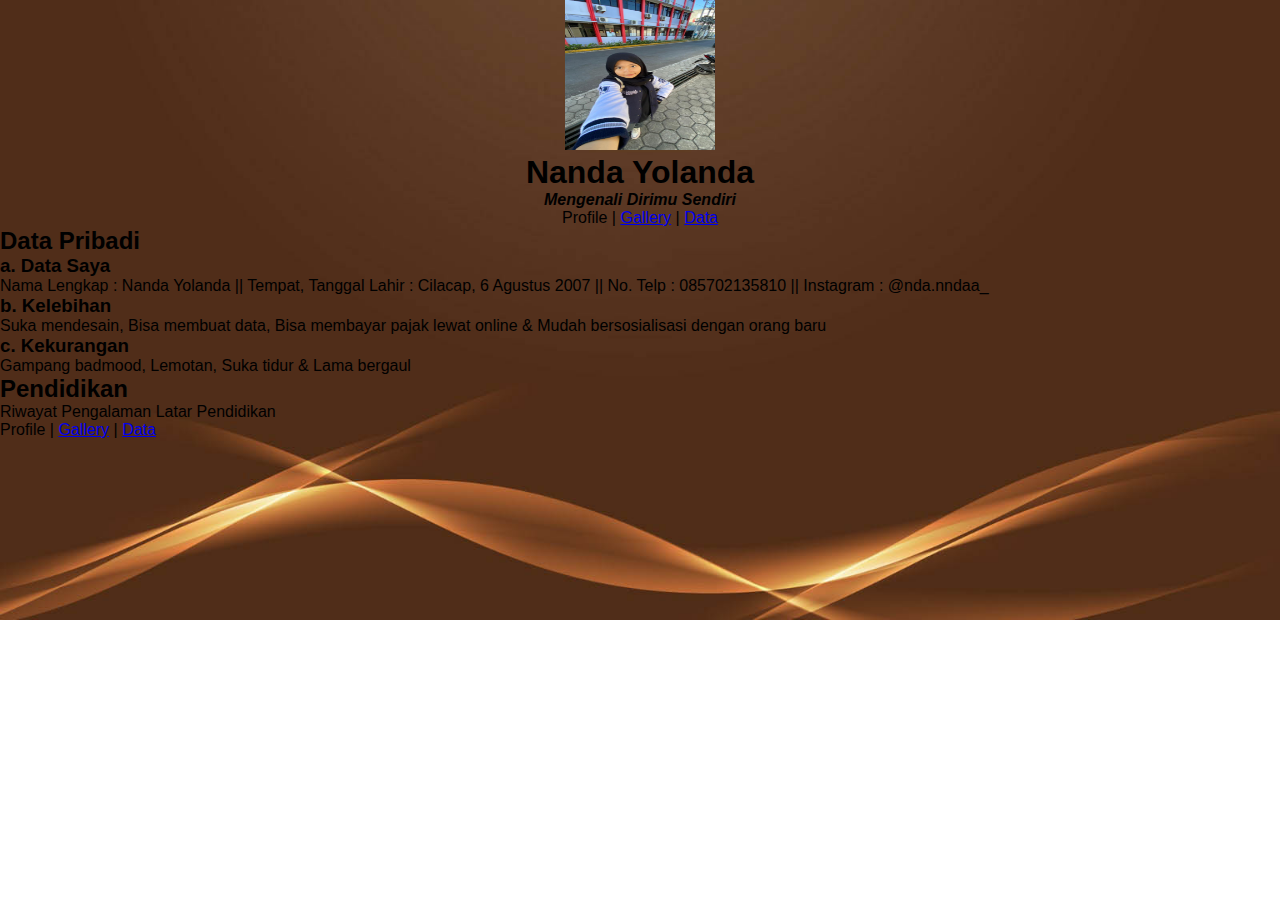
<file: index.html>
<!DOCTYPE HTML>
<html>
<head>
<title>Bio Data Pribadi</title>
<link rel="stylesheet" href="asset/css/Profile.css">
</head>
<body style="background-image: url('asset/images backgrounds/background.jpg'); background-size: cover; background-position: center;"></body>

<center>
<img src="asset/images nda/Nanda.jpeg" width="150" height="150">
<h1>Nanda Yolanda</h1>
<p>
<i><b>Mengenali Dirimu Sendiri</b></i>
</p>
<p>
Profile |
<a href="Gallery.html">Gallery</a> |
<a href="Data.html">Data</a>
</p>
</center>
<h2>Data Pribadi</h2>
<h3>a. Data Saya</h3>
<p>
    Nama Lengkap : Nanda Yolanda || Tempat, Tanggal Lahir : Cilacap, 6 Agustus 2007 || No. Telp : 085702135810 || Instagram : @nda.nndaa_
</p>
<h3>b. Kelebihan</h3>
<p>
    Suka mendesain, Bisa membuat data, Bisa membayar pajak lewat online & Mudah bersosialisasi dengan orang baru
    </p>
    <h3>c. Kekurangan</h3>
    <p>
        Gampang badmood, Lemotan, Suka tidur & Lama bergaul
    </p>
    <h2>Pendidikan</h2>
    Riwayat Pengalaman Latar Pendidikan</h2>
    </body>
    </html>
    
    <p>
    Profile |
    <a href="Gallery.html">Gallery</a> |
    <a href="Data.html">Data</a>
    </p>
</file>
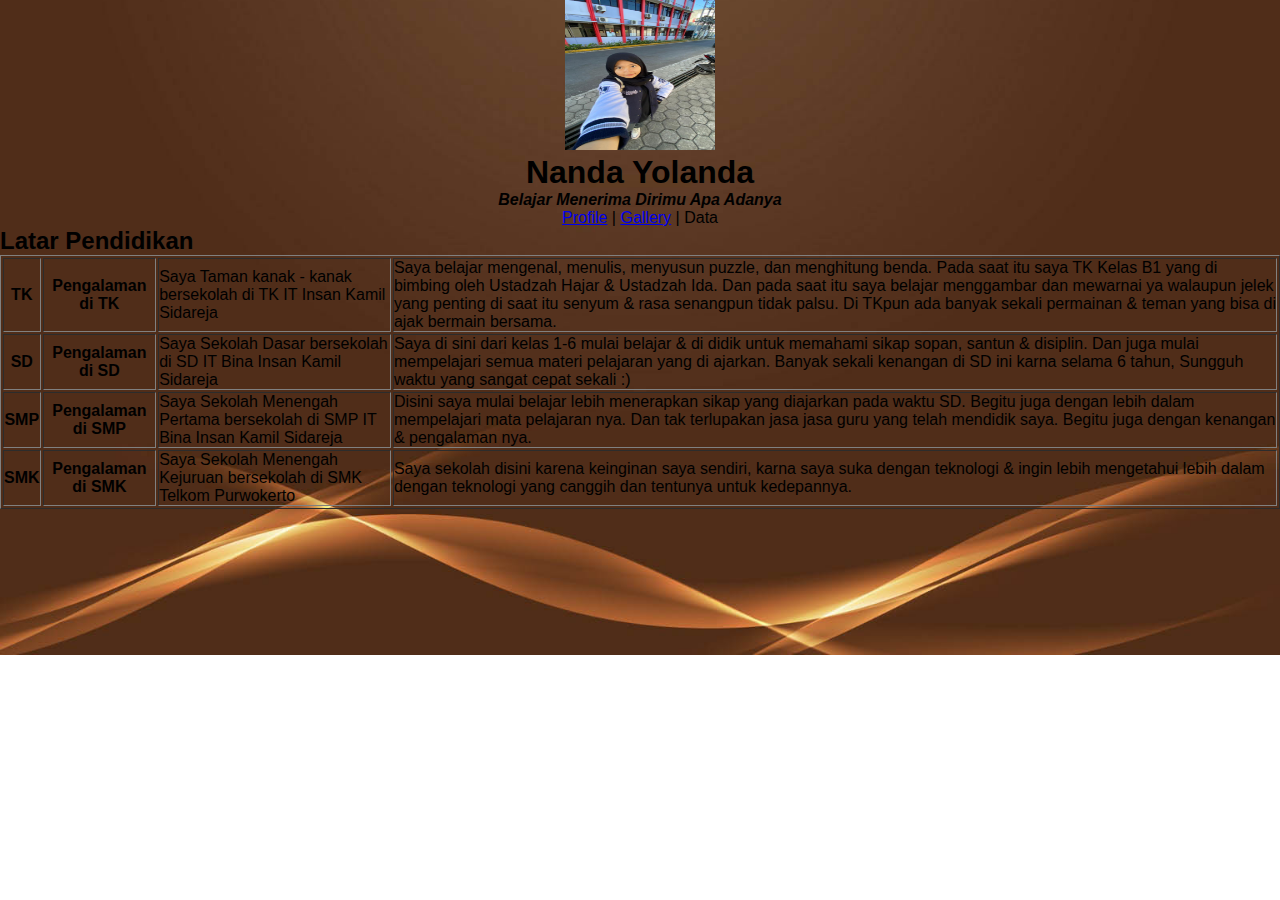
<file: Data.html>
<!DOCTYPE HTML>
<html>
<head>
<title>Data</title>
<link rel="stylesheet" href="asset/css/Data.css">
</head>
<body style="background-image: url('asset/images backgrounds/background.jpg'); background-size: cover; background-position: center;"></body>

<center>
    <img src="asset/images nda/Nanda.jpeg" width="150" height="150">
    <h1>Nanda Yolanda</h1>
    <p><i><b>Belajar Menerima Dirimu Apa Adanya</b></i></p>
    <p>
    <a href="index.html">Profile</a> |
    <a href="Gallery.html">Gallery</a> | Data
    </p>
    </center>
    <h2><a name="TOP">Latar Pendidikan</a></h2>
    <table width="100%" border="1">
    <tr>
    <th>TK</th>
    <th>Pengalaman di TK</th>
    <td>Saya Taman kanak - kanak  bersekolah di TK IT Insan Kamil
        Sidareja</td>
    <td>Saya belajar mengenal, menulis, menyusun puzzle, dan menghitung
        benda. Pada saat itu saya TK Kelas B1 yang di bimbing oleh Ustadzah
        Hajar & Ustadzah Ida. Dan pada saat itu saya belajar menggambar dan mewarnai ya walaupun jelek yang penting di saat itu senyum & rasa
        senangpun tidak palsu. Di TKpun ada banyak sekali permainan & teman yang bisa di ajak bermain bersama.</td>
    </tr>

    <th>SD</th>
    <th>Pengalaman di SD</th>
    <td>Saya Sekolah Dasar bersekolah di SD IT Bina Insan Kamil Sidareja</td>
    <td>Saya di sini dari kelas 1-6 mulai belajar & di didik untuk memahami sikap
        sopan, santun & disiplin. Dan juga mulai mempelajari semua materi pelajaran yang di ajarkan. Banyak sekali kenangan di SD ini karna selama 6 tahun, Sungguh waktu yang sangat cepat sekali :)</td>
    </tr>

    <th>SMP</th>
    <th>Pengalaman di SMP</th>
    <td>Saya Sekolah Menengah Pertama bersekolah di SMP IT Bina
        Insan Kamil Sidareja</td>
    <td>Disini saya mulai belajar lebih menerapkan sikap yang diajarkan pada waktu SD. Begitu juga dengan lebih dalam mempelajari mata pelajaran nya. Dan tak terlupakan jasa jasa guru yang telah mendidik saya. Begitu juga dengan kenangan & pengalaman nya.</td>
    </tr>

    <th>SMK</th>
    <th>Pengalaman di SMK</th>
    <td>Saya Sekolah Menengah Kejuruan bersekolah di SMK
        Telkom Purwokerto</td>
    <td>Saya sekolah disini karena keinginan saya sendiri, karna saya
        suka dengan teknologi & ingin lebih mengetahui lebih dalam
        dengan teknologi yang canggih dan tentunya untuk kedepannya.</td>
    </tr>

    </table>
    
    </td>
    </tr>
</file>
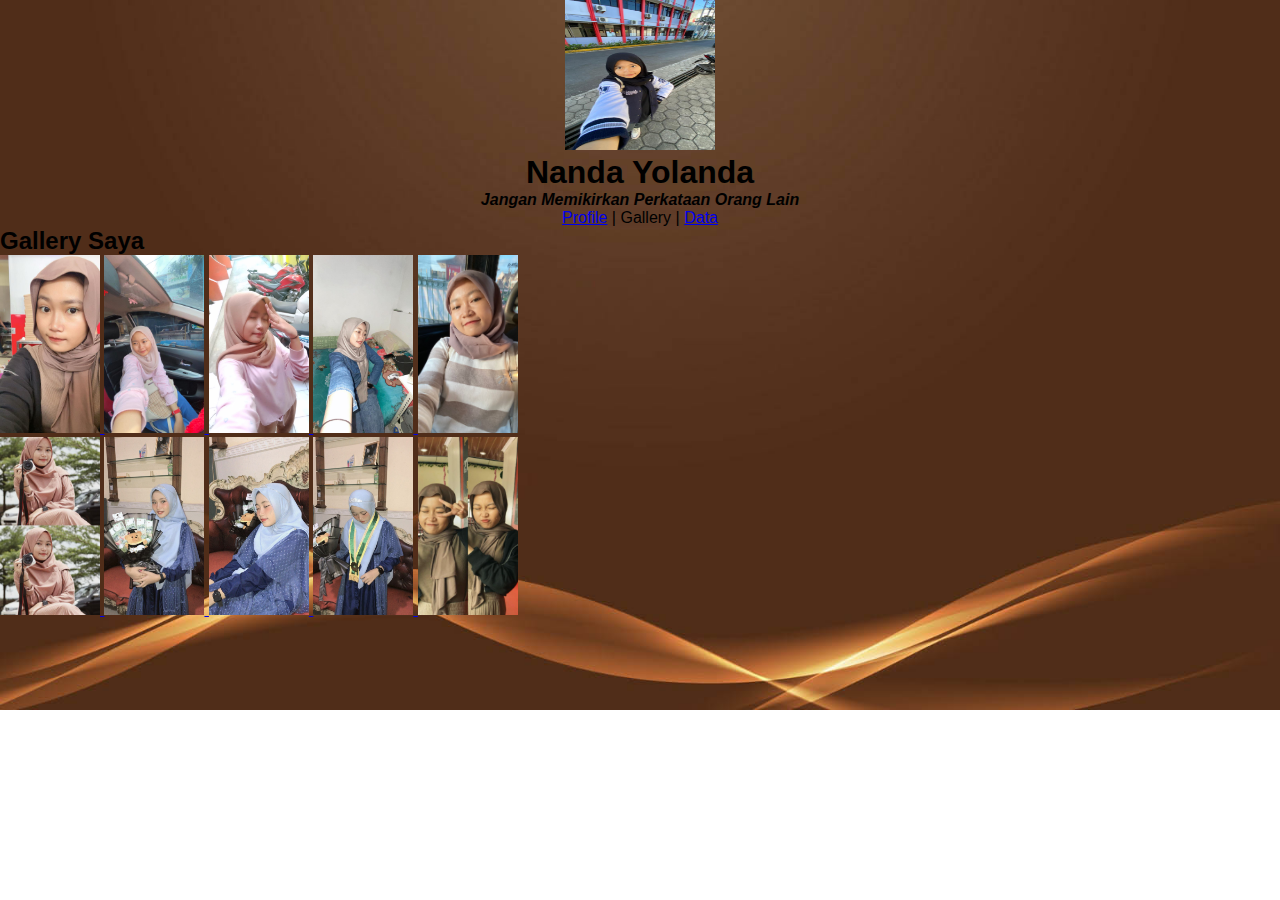
<file: Gallery.html>
<!DOCTYPE HTML>
<html>
<head>
<title>Gallery Foto</title>
<link rel="stylesheet" href="asset/css/Gallery.css">
</head>
<body style="background-image: url('asset/images backgrounds/background.jpg'); background-size: cover; background-position: center;"></body>

    <center>
        <img src="asset/images nda/Nanda.jpeg" width="150" height="150">
        <h1>Nanda Yolanda</h1>
        <p>
        <i><b>Jangan Memikirkan Perkataan Orang Lain</b></i>
        </p>
        <p>
        <a href="index.html">Profile</a> | Gallery |
        <a href="Data.html">Data</a>
        </p>
        </center>
        <h2>Gallery Saya</h2>
        <!-- salin awal  -->
        <p>
        <a href="asset/images nda/17.jpeg" target="_blank">
        <img src="asset/images nda/17.jpeg" width="100" alt="gallery 1" />
        </a>
        <a href="asset/images nda/6.jpg" target="_blank">
        <img src="asset/images nda/6.jpg" width="100" alt="gallery 2" />
        </a>
        <a href="asset/images nda/14.jpeg" target="_blank">
        <img src="asset/images nda/14.jpeg" width="100" alt="gallery 3" />
        </a>
        <a href="asset/images nda/16.jpeg" target="_blank">
        <img src="asset/images nda/16.jpeg" width="100" alt="gallery 4" />
        </a>
        <a href="asset/images nda/5.jpeg" target="_blank">
        <img src="asset/images nda/5.jpeg" width="100" alt="gallery 5" />
        </a>
        </p>
        <!-- salin akhir -->
        <!-- salin awal  -->
        <p>
            <a href="asset/images nda/18.jpeg" target="_blank">
            <img src="asset/images nda/18.jpeg" width="100" alt="gallery 1" />
            </a>
            <a href="asset/images nda/20.jpg" target="_blank">
            <img src="asset/images nda/20.jpg" width="100" alt="gallery 2" />
            </a>
            <a href="asset/images nda/22.jpg" target="_blank">
            <img src="asset/images nda/22.jpg" width="100" alt="gallery 3" />
            </a>
            <a href="asset/images nda/21.jpg" target="_blank">
            <img src="asset/images nda/21.jpg" width="100" alt="gallery 4" />
            </a>
            <a href="asset/images nda/19.jpeg" target="_blank">
            <img src="asset/images nda/19.jpeg" width="100" alt="gallery 5" />
            </a>
            </p>
            <!-- salin akhir -->
        <!-- salin awal  -->

        </body>
        </html>
</file>
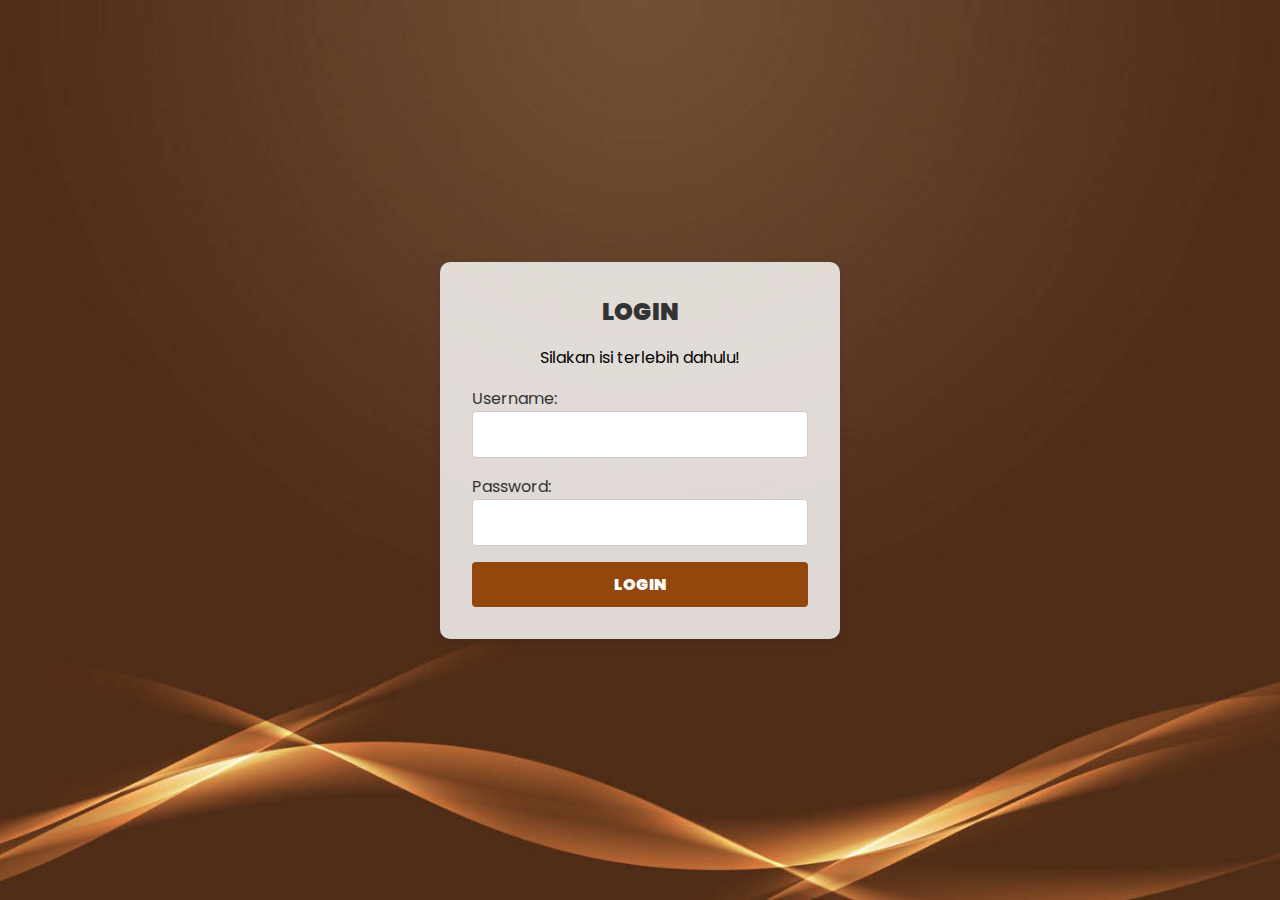
<file: login.html>
<!DOCTYPE html>
<html lang="en">
<head>
    <meta charset="UTF-8">
    <meta name="viewport" content="width=device-width, initial-scale=1.0">
    <title>Login</title>
    <link rel="stylesheet" href="asset/css/styles.css">
    <link href="https://fonts.googleapis.com/css2?family=Poppins:wght@400;600&display=swap" rel="stylesheet">
    <style>
        body {
            height: 100vh;
            display: flex;
            justify-content: center;
            align-items: center;
            background-image: url('asset/images backgrounds/background.jpg'); /* Ganti dengan path gambar Anda */
            background-size: cover;
            background-position: center;
            margin: 0;
        }
    </style>
</head>
<body>
    <div class="box">
        <div class="container">
            <div class="top-header">
                <h2><strong>LOGIN</strong></h2> <!-- Teks WELCOME ditebalkan -->
                <span>Silakan isi terlebih dahulu!</span>
            </div>
            <form id="loginForm">
                <div>
                    <label for="username">Username: </label>
                    <input type="text" name="username" id="username">
                </div>
                <div>
                    <label for="password">Password: </label>
                    <input type="password" name="password" id="password">
                </div>
                <button type="submit"><strong>LOGIN</strong></button> <!-- Teks LOGIN ditebalkan -->
            </form>
        </div>
    </div>
    <script src="asset/js/script.js"></script>
</body>
</html>
</file>
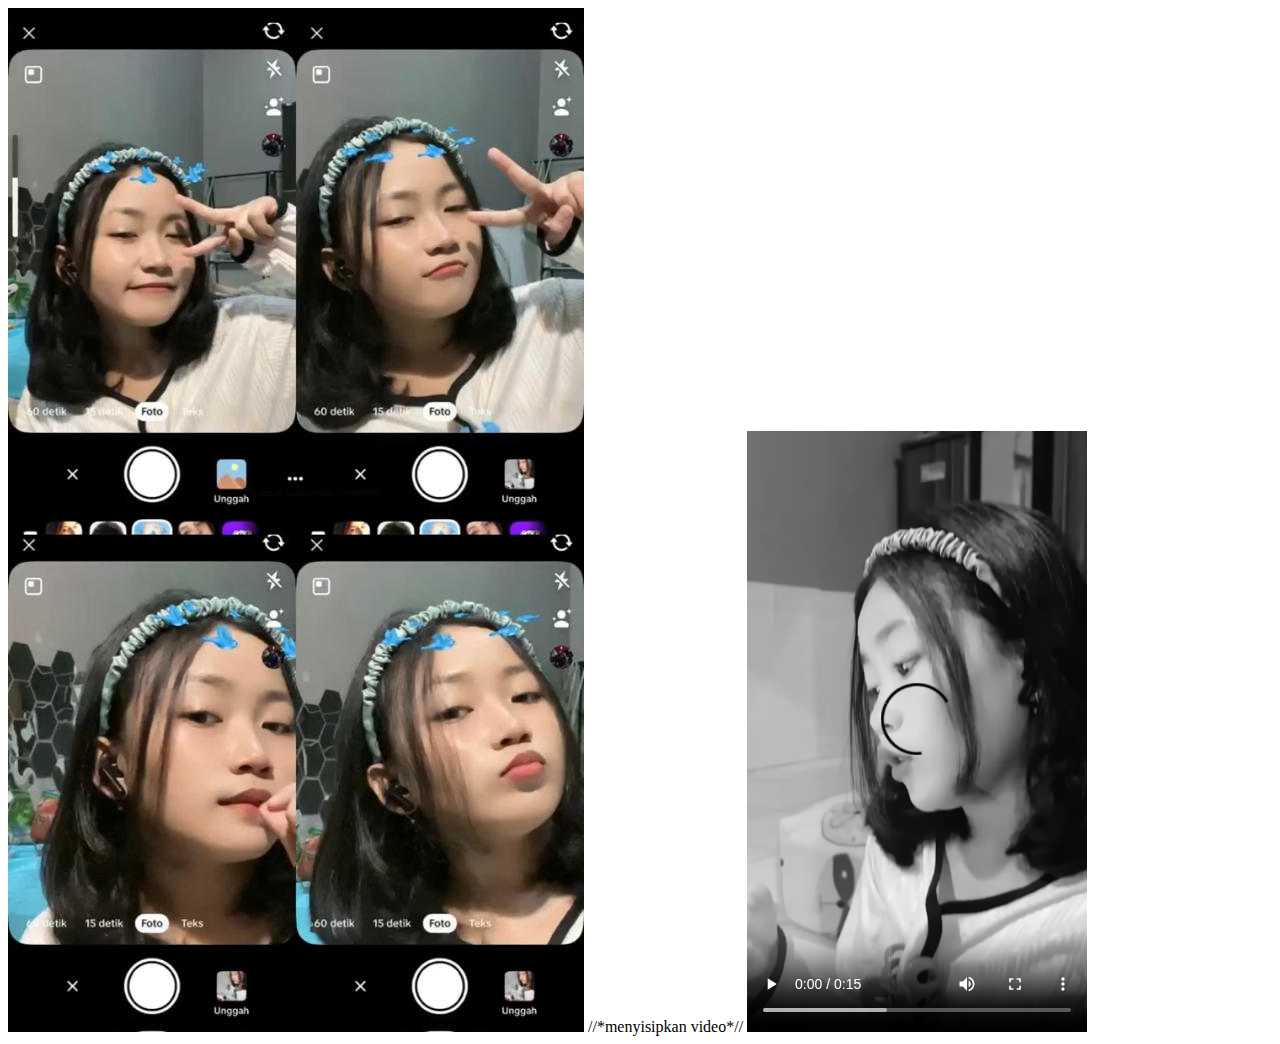
<file: Membuat video.html>
<!DOCTYPE html>
<html>
<head>
    <title>HTML lanjut media</title>
    </head>
    
<body>
    <img src="Ndaa.jpeg">
    //*menyisipkan video*//
</body>
    <video width="340" controls>
    <source src="asset/videos/Nandaa.mp4" type="video/mp4">
    //*menyisipkan video*//

    <source src="asset/music/NandaaMusic.mp3" type="NandaaMusic/mp3"
    //*menyisipkan audio*//

<object data="ID CARD AYANG"

    </video>
</body>
</html>
</file>
<file: asset/css/Profile.css>
*{
    margin: 0;
    padding: 0;
    outline: 0;
    font-family: 'Open Sans', sans-serif;
}
body {
    background-image: url('../asset/images backgrounds/background.jpg');
    background-size: cover; /* Gambar akan memenuhi seluruh area dengan rasio yang benar */
    background-position: center; /* Posisikan gambar di tengah */
    background-repeat: no-repeat; /* Hindari pengulangan gambar */
}
</file>
<file: asset/css/Data.css>
*{
    margin: 0;
    padding: 0;
    outline: 0;
    font-family: 'Open Sans', sans-serif;
}
body {
    background-image: url('../asset/images backgrounds/background.jpg');
    background-size: cover; /* Gambar akan memenuhi seluruh area dengan rasio yang benar */
    background-position: center; /* Posisikan gambar di tengah */
    background-repeat: no-repeat; /* Hindari pengulangan gambar */
}
</file>
<file: asset/css/Gallery.css>
*{
    margin: 0;
    padding: 0;
    outline: 0;
    font-family: 'Open Sans', sans-serif;
}
body {
    background-image: url('../asset/images backgrounds/background.jpg');
    background-size: cover; /* Gambar akan memenuhi seluruh area dengan rasio yang benar */
    background-position: center; /* Posisikan gambar di tengah */
    background-repeat: no-repeat; /* Hindari pengulangan gambar */
}
</file>
<file: asset/css/styles.css>
/* Reset CSS */
* {
    margin: 0;
    padding: 0;
    box-sizing: border-box;
    font-family: 'Poppins', sans-serif; /* Menggunakan font Poppins */
}

/* Body Styling */
body {
    height: 100vh;
    display: flex;
    justify-content: center;
    align-items: center;
    background-image: url('asset/images backgrounds/background.jpg'); /* Ganti dengan path gambar Anda */
    background-size: cover;
    background-position: center;
}

/* Box Styling */
.box {
    display: flex;
    flex-direction: column;
    align-items: center;
    background-color: rgba(255, 255, 255, 0.815);
    padding: 2rem;
    border-radius: 10px;
    box-shadow: 0 4px 8px rgba(0, 0, 0, 0.1);
    max-width: 400px;
    width: 100%;
}

/* Header Styling */
.top-header h2 {
    margin-bottom: 1rem;
    color: #333;
    font-weight: bold; /* Menebalkan teks "WELCOME" */
    text-align: center;
}

.top-header span {
    text-align: center;
    display: block;
    margin-bottom: 1rem;
}

/* Form Styling */
#loginForm {
    display: flex;
    flex-direction: column;
    width: 100%;
}

#loginForm div {
    margin-bottom: 1rem;
}

#loginForm label {
    margin-bottom: 0.5rem;
    color: #333;
}

#loginForm input {
    width: 100%;
    padding: 10px;
    border: 1px solid #ccc;
    border-radius: 4px;
    font-size: 16px;
}

/* Button Styling */
#loginForm button {
    padding: 10px;
    background-color: rgb(147, 71, 13);
    border: none;
    border-radius: 4px;
    color: #fff;
    font-size: 16px;
    cursor: pointer;
    transition: background-color 0.3s ease;
    font-weight: bold; /* Menebalkan teks pada button "LOGIN" */
}

#loginForm button:hover {
    background-color: rgb(112, 53, 8);
}
</file>
